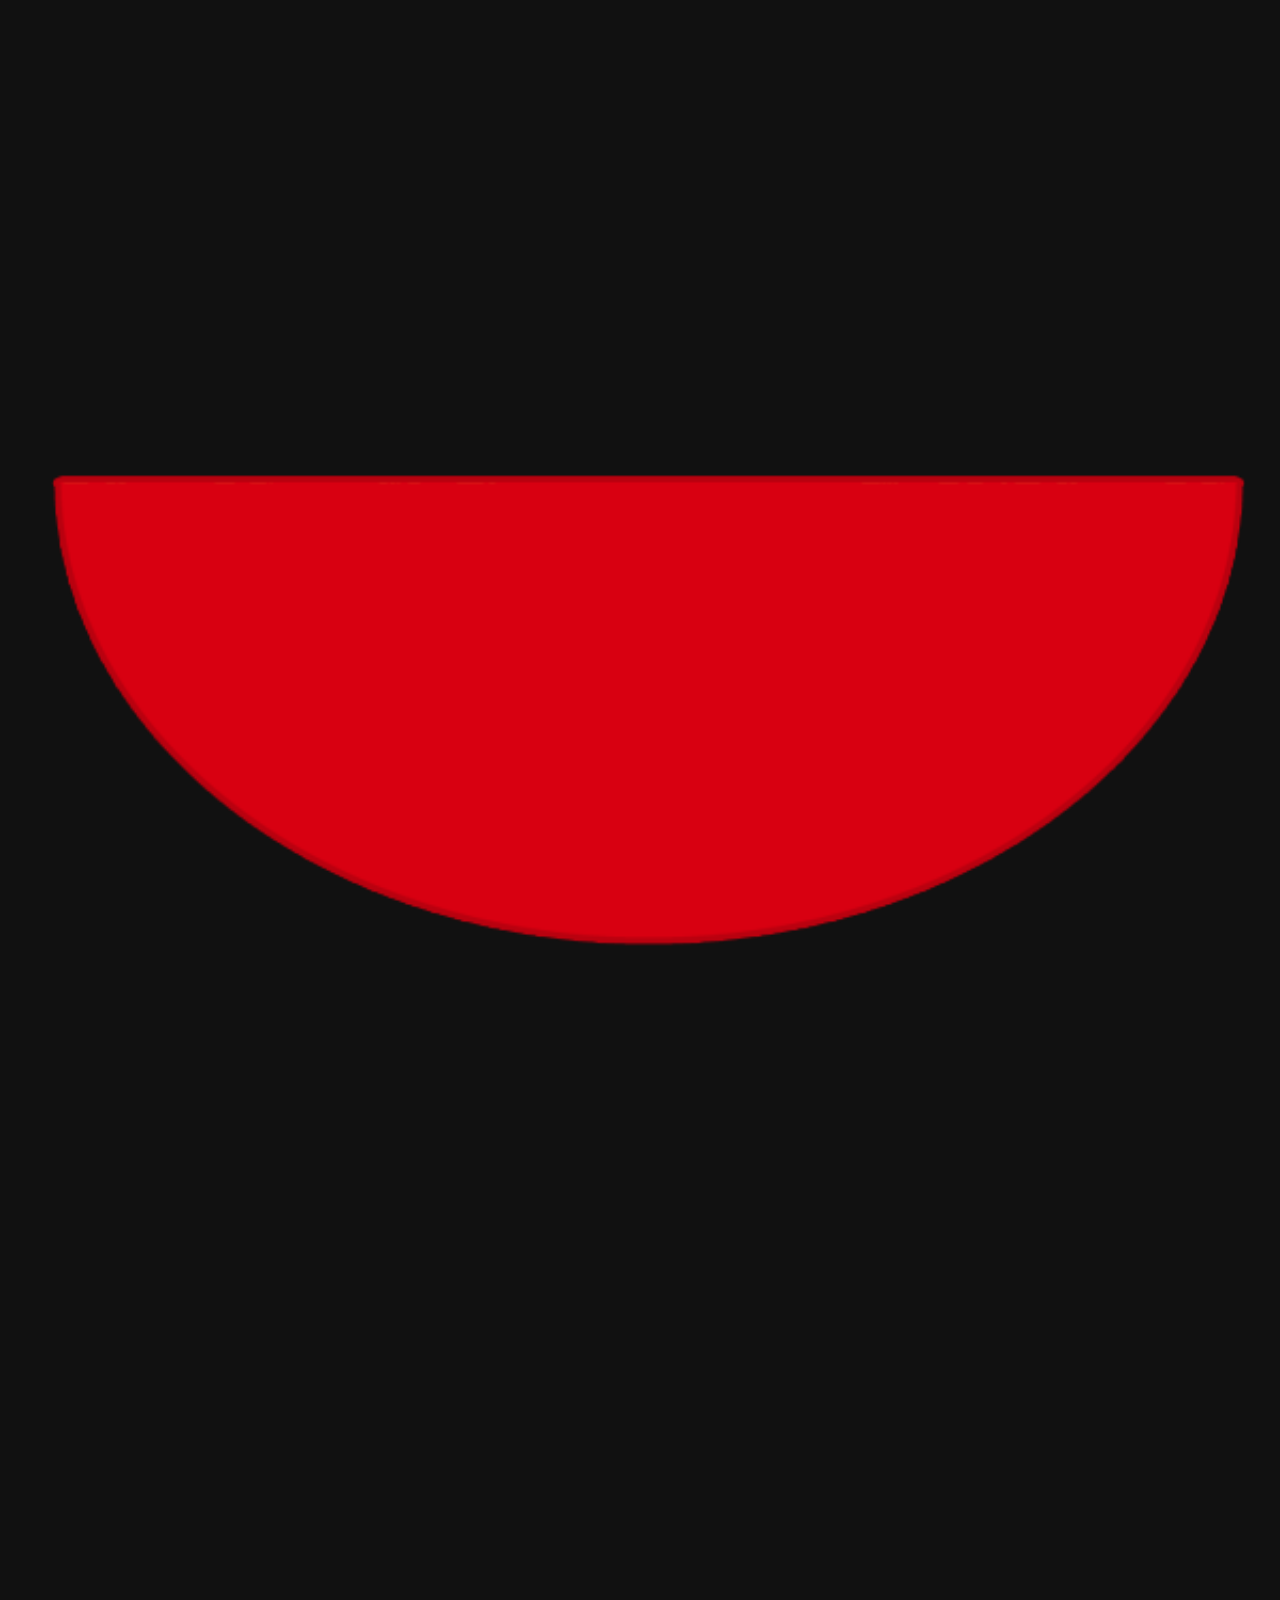
<file: page-scroll-effects/index.html>
<!DOCTYPE html>
<html lang="en">

<head>
    <meta charset="UTF-8">
    <title>Page scroll Effects</title>
    <link rel="stylesheet" href="style.css">
</head>

<body>
    <section>
            <img src="curse.png">   
    </section> 
    <script type="text/javascript">
        window.addEventListener('scroll',function(){
            var value=1+window.scrollY/-900;
            document.querySelector('img').style.transform = `scaleY(${value})`;
        })
    </script>

</body>

</html>
</file>
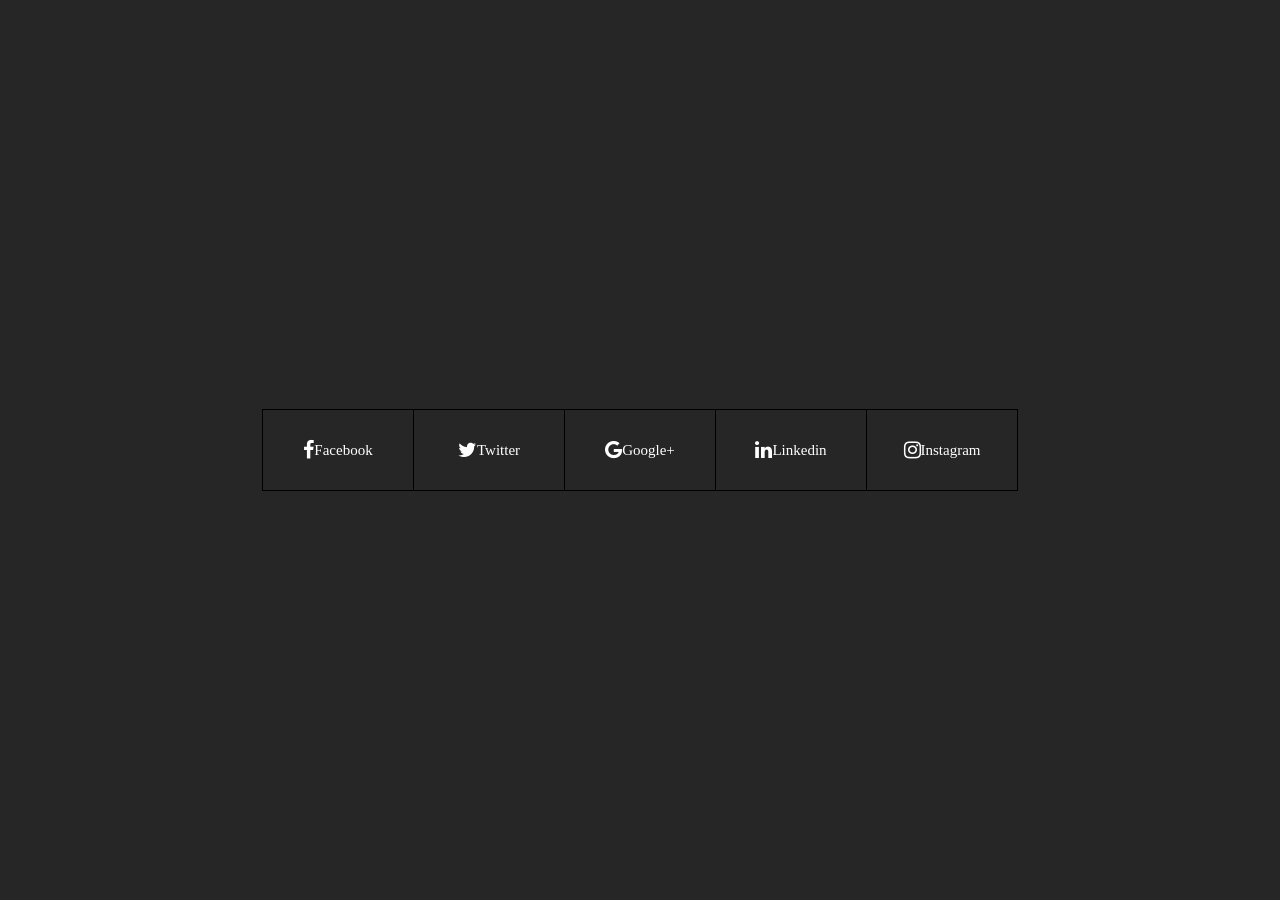
<file: Social-media-button-hover-effects/index.html>
<!DOCTYPE html>
<html lang="en">

<head>
    <title>social media button hover effects</title>
    <link rel="stylesheet" href="style.css">
    <link rel="stylesheet" href="https://cdnjs.cloudflare.com/ajax/libs/font-awesome/4.7.0/css/font-awesome.min.css">
</head>

<body>
    <ul>
        <li><a href="#"><i class="fa fa-facebook fa-lg"></i>Facebook</a></li>
        <li><a href="#"><i class="fa fa-twitter fa-lg"></i>Twitter</a></li>
        <li><a href="#"><i class="fa fa-google fa-lg"></i>Google+</a></li>
        <li><a href="#"><i class="fa fa-linkedin fa-lg"></i>Linkedin</a></li>
        <li><a href="#"><i class="fa fa-instagram fa-lg"></i>Instagram</a></li>
    </ul>
</body>

</html>
</file>
<file: page-scroll-effects/style.css>
* {
    margin: 0;
    padding: 0;
}

body {
    height: 200vh;
    background-color: #111;
}

section  img {
    width: 100%;
    display: block;      
}
</file>
<file: Social-media-button-hover-effects/style.css>
body{
    margin: 0;
    padding: 0;
    background: #262626;
}
ul{
    position: absolute;
    top:50%;
    left:50%;
    transform: translate(-50%,-50%);
    margin:0;
    padding:0;
    display:flex;
}

ul li{
   list-style: none; 
}
ul li a{
    position:relative;
    display: block;
    width: 150px;
    height:80px;
    line-height: 80px;
    text-align: center;
    font-size: 15px;
    color: white;
    text-decoration: none;
    border:1px solid black;
    border-right: none;
}
ul li:last-child a {
    border-right:1px solid black;

}
ul li a::before{
    content: '';
    position: absolute;
    top: 0;
    left: 0;
    width: 100%;
    height: 100%;
    background: #f00;
    z-index: -1;
    /* ??? */
    overflow: hidden;
    /* 背景展开 */
    transform: scaleX(0);
    transform-origin: right;
    transition: transform 0.5s ease-in-out;
}
ul li a:hover::before{
    transform: scaleX(1);
    transform-origin: left;

}
ul li:nth-child(1) a::before{
    background: #3b5999;
}
ul li:nth-child(2) a::before{
    background: #359f50;
}
ul li:nth-child(3) a::before{
    background: #993b86;
}
ul li:nth-child(4) a::before{
    background: #3b998e;
}
ul li:nth-child(5) a::before{
    background: #99653b;
}
</file>
